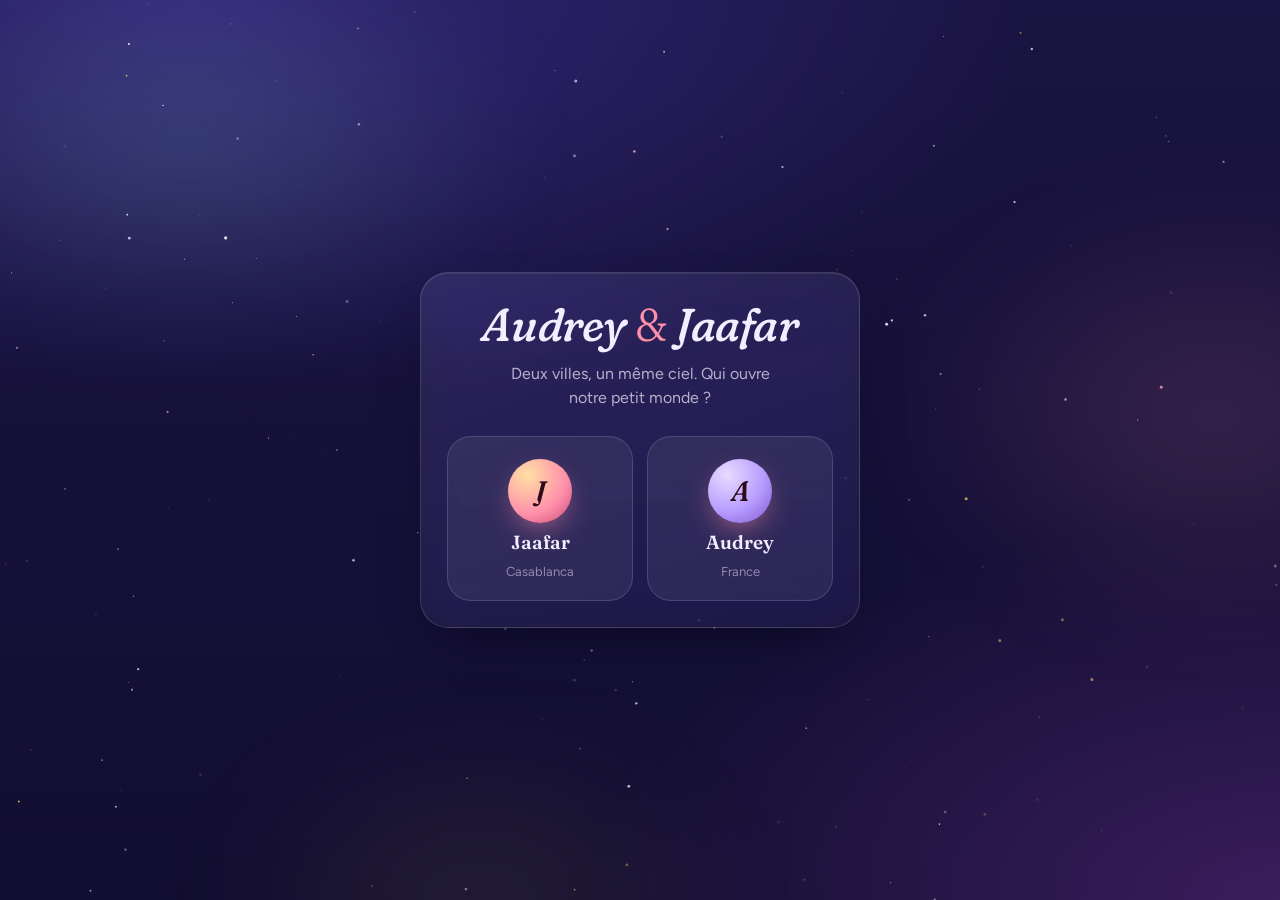
<file: index.html>
<!doctype html>
<html lang="fr">
<head>
<meta charset="utf-8">
<meta name="viewport" content="width=device-width, initial-scale=1, viewport-fit=cover">
<meta name="theme-color" content="#1a1442">
<meta name="color-scheme" content="dark">
<meta name="apple-mobile-web-app-capable" content="yes">
<meta name="mobile-web-app-capable" content="yes">
<meta name="apple-mobile-web-app-status-bar-style" content="black-translucent">
<meta name="apple-mobile-web-app-title" content="Audrey ♥ Jaafar">
<meta name="robots" content="noindex, nofollow">
<title>Audrey ♥ Jaafar</title>
<link rel="icon" href="./icon.svg" type="image/svg+xml">
<link rel="apple-touch-icon" href="./apple-touch-icon.png">
<link rel="manifest" href="./manifest.webmanifest">
<link rel="preload" href="./fonts/fraunces-latin-full-normal.woff2" as="font" type="font/woff2" crossorigin>
<link rel="preload" href="./fonts/figtree-latin-wght-normal.woff2" as="font" type="font/woff2" crossorigin>
<link rel="stylesheet" href="./styles.css?v=2.9.0">
</head>
<body>
<!-- Ciel animé (étoiles, étoiles filantes) -->
<div class="aurora" aria-hidden="true"><i></i><i></i><i></i></div>
<canvas id="sky" aria-hidden="true"></canvas>

<!-- Écran de chargement : visible tant que l'appli n'a pas démarré -->
<div id="boot" class="boot" role="status">
  <svg class="boot-heart" viewBox="0 0 24 24" aria-hidden="true"><path d="M12 21.35l-1.45-1.32C5.4 15.36 2 12.28 2 8.5 2 5.42 4.42 3 7.5 3c1.74 0 3.41.81 4.5 2.09C13.09 3.81 14.76 3 16.5 3 19.58 3 22 5.42 22 8.5c0 3.78-3.4 6.86-8.55 11.54L12 21.35z"/></svg>
  <p class="boot-title">Audrey &amp; Jaafar</p>
  <p class="boot-slow" id="boot-slow" hidden>
    Ça prend plus de temps que prévu.<br>
    <button type="button" class="btn ghost" onclick="location.reload()">Recharger</button>
  </p>
  <noscript><p class="boot-slow">Active JavaScript pour ouvrir notre appli.</p></noscript>
</div>

<div id="root"></div>
<div id="fx" aria-hidden="true"></div>
<div id="toasts" class="toasts" role="status" aria-live="polite"></div>

<script>
  // mémorise le dossier de l'appli (utilisé par 404.html pour les liens profonds)
  try { localStorage.setItem('compleo-base', location.pathname.replace(/[^/]*$/, '')); } catch (e) {}
  // Filet de sécurité : si l'appli ne démarre pas, on propose de recharger (jamais d'écran vide)
  setTimeout(function () {
    if (!window.__compleoReady) { var s = document.getElementById('boot-slow'); if (s) s.hidden = false; }
  }, 9000);
</script>
<script src="./config.js?v=2.9.0"></script>
<script src="./vendor/supabase.js"></script>
<script type="module" src="./js/app.js?v=2.9.0"></script>
</body>
</html>
</file>
<file: styles.css>
/* ============================================================
   Jaafar ♥ Audrey — « deux villes, un même ciel »
   ============================================================ */
@font-face {
  font-family: 'Fraunces';
  src: url('./fonts/fraunces-latin-full-normal.woff2') format('woff2-variations'),
       url('./fonts/fraunces-latin-full-normal.woff2') format('woff2');
  font-weight: 100 900; font-style: normal; font-display: swap;
}
@font-face {
  font-family: 'Fraunces';
  src: url('./fonts/fraunces-latin-full-italic.woff2') format('woff2-variations'),
       url('./fonts/fraunces-latin-full-italic.woff2') format('woff2');
  font-weight: 100 900; font-style: italic; font-display: swap;
}
@font-face {
  font-family: 'Figtree';
  src: url('./fonts/figtree-latin-wght-normal.woff2') format('woff2-variations'),
       url('./fonts/figtree-latin-wght-normal.woff2') format('woff2');
  font-weight: 300 900; font-style: normal; font-display: swap;
}

:root {
  --night: #1a1442;
  --night-2: #120e31;
  --velvet: #2d2263;
  --rose: #ff8fab;
  --rose-deep: #e8577e;
  --saffron: #f5c46a;
  --moon: #f3eeff;
  --mint: #8ee3cf;
  --muted: rgba(243, 238, 255, .7);
  --faint: rgba(243, 238, 255, .5);
  --glass: rgba(255, 255, 255, .065);
  --glass-strong: rgba(255, 255, 255, .11);
  --line: rgba(255, 255, 255, .14);
  --danger: #ff8a7a;

  --serif: 'Fraunces', 'Iowan Old Style', Georgia, serif;
  --sans: 'Figtree', system-ui, -apple-system, 'Segoe UI', Roboto, sans-serif;

  --r-lg: 28px;
  --r-md: 18px;
  --r-sm: 12px;
  --pad: clamp(16px, 4vw, 28px);
  --tabbar-h: 68px;
  --safe-b: env(safe-area-inset-bottom, 0px);
  --safe-t: env(safe-area-inset-top, 0px);
  --ease: cubic-bezier(.2, .8, .2, 1);
  --spring: cubic-bezier(.34, 1.56, .64, 1);
}

*, *::before, *::after { box-sizing: border-box; }
html { -webkit-text-size-adjust: 100%; text-size-adjust: 100%; }
html, body { margin: 0; min-height: 100%; }
body {
  min-height: 100vh; min-height: 100dvh;
  background: var(--night-2);
  color: var(--moon);
  font: 400 16px/1.5 var(--sans);
  -webkit-font-smoothing: antialiased;
  overflow-x: hidden;
  -webkit-tap-highlight-color: transparent;
}
img, svg, canvas, iframe { display: block; max-width: 100%; }
button, input, select, textarea { font: inherit; color: inherit; }
button { cursor: pointer; }
a { color: var(--rose); }
[hidden] { display: none !important; }
:focus-visible { outline: 2px solid var(--saffron); outline-offset: 3px; border-radius: 10px; }
::selection { background: rgba(255, 143, 171, .4); }
.sr-only { position: absolute; width: 1px; height: 1px; overflow: hidden; clip: rect(0 0 0 0); white-space: nowrap; }

/* ---------- Ciel ---------- */
/* le fond est un calque fixe : continu sur toutes les longueurs de page, y compris sur iPhone */
body::before {
  content: ''; position: fixed; inset: 0; z-index: -1; pointer-events: none;
  background:
    radial-gradient(120% 80% at 15% 0%, #33287a 0%, transparent 55%),
    radial-gradient(90% 70% at 100% 100%, #3a1d5c 0%, transparent 60%),
    linear-gradient(180deg, var(--night) 0%, var(--night-2) 100%);
}
#sky { position: fixed; inset: 0; width: 100%; height: 100%; z-index: 0; pointer-events: none; }
.aurora { position: fixed; inset: -20%; z-index: 0; pointer-events: none; filter: blur(60px); opacity: .55; }
.aurora i {
  position: absolute; border-radius: 50%; will-change: transform;
  animation: drift 26s var(--ease) infinite alternate;
}
.aurora i:nth-child(1) { width: 55vmax; height: 30vmax; left: 5%; top: 10%; background: radial-gradient(closest-side, rgba(142, 227, 207, .32), transparent); }
.aurora i:nth-child(2) { width: 50vmax; height: 34vmax; right: 0; top: 30%; background: radial-gradient(closest-side, rgba(255, 143, 171, .30), transparent); animation-duration: 32s; animation-delay: -8s; }
.aurora i:nth-child(3) { width: 45vmax; height: 28vmax; left: 25%; bottom: 0; background: radial-gradient(closest-side, rgba(245, 196, 106, .18), transparent); animation-duration: 38s; animation-delay: -16s; }
@keyframes drift {
  0% { transform: translate3d(0, 0, 0) rotate(0deg) scale(1); }
  50% { transform: translate3d(6vw, -4vh, 0) rotate(12deg) scale(1.12); }
  100% { transform: translate3d(-5vw, 5vh, 0) rotate(-8deg) scale(.95); }
}

/* ---------- Démarrage ---------- */
.boot {
  position: fixed; inset: 0; z-index: 50; display: grid; place-content: center; justify-items: center; gap: 14px;
  text-align: center; padding: 24px; transition: opacity .22s var(--ease), visibility .22s;
  background: var(--night-2);
}
.boot.gone { opacity: 0; visibility: hidden; pointer-events: none; }
.boot-heart { width: 64px; height: 64px; fill: var(--rose); animation: beat 1.2s var(--ease) infinite; filter: drop-shadow(0 0 24px rgba(255, 143, 171, .6)); }
.boot-title { font: italic 500 28px/1.1 var(--serif); margin: 0; }
.boot-slow { color: var(--muted); margin: 8px 0 0; }
.boot-slow .btn { margin-top: 12px; }
@keyframes beat { 0%, 100% { transform: scale(1); } 15% { transform: scale(1.18); } 30% { transform: scale(.96); } 45% { transform: scale(1.08); } }

#root { position: relative; z-index: 1; }

/* ---------- Typo ---------- */
h1, h2, h3 { font-family: var(--serif); font-weight: 560; letter-spacing: -.01em; margin: 0; line-height: 1.15; font-variation-settings: 'SOFT' 100, 'WONK' 0; }
h1 { font-size: clamp(30px, 6.4vw, 46px); }
h2 { font-size: clamp(21px, 4.4vw, 26px); }
h3 { font-size: 18px; }
.serif { font-family: var(--serif); }
.it { font-style: italic; }
.muted { color: var(--muted); }
.faint { color: var(--faint); }
.small { font-size: 14px; }
.tiny { font-size: 12.5px; }
p { margin: 0; }
.stack > * + * { margin-top: 12px; }
.stack-lg > * + * { margin-top: 20px; }

/* ---------- Coque de l'appli ---------- */
.shell { min-height: 100vh; min-height: 100dvh; display: grid; grid-template-columns: minmax(0, 1fr); grid-template-rows: auto 1fr; }
/* une grille ne doit jamais s’élargir à cause d’un contenu large (tableau, onglets) : sinon le téléphone dézoome */
.shell > *, .grid > *, .cards > *, .tiles > *, .cities > *, .mood-pair > *, .answers > *, .stats > *, .hug-row > *, .countdown > *, .who > * { min-width: 0; }
html, body { max-width: 100%; }
.topbar {
  position: sticky; top: 0; z-index: 20;
  display: flex; align-items: center; gap: 10px;
  padding: calc(10px + var(--safe-t)) var(--pad) 10px;
  background: linear-gradient(180deg, rgba(26, 20, 66, .85), rgba(26, 20, 66, .55));
  backdrop-filter: blur(16px) saturate(140%); -webkit-backdrop-filter: blur(16px) saturate(140%);
  border-bottom: 1px solid rgba(255, 255, 255, .06);
}
.brand {
  display: flex; align-items: center; gap: 8px; background: none; border: 0; padding: 6px 4px; flex: none; white-space: nowrap; min-height: 44px;
  font: italic 560 21px/1 var(--serif); color: var(--moon); user-select: none; -webkit-user-select: none;
}
.brand svg { width: 20px; height: 20px; fill: var(--rose); flex: none; }
.topbar .spacer { flex: 1; min-width: 4px; }
.presence {
  display: inline-flex; align-items: center; gap: 7px; padding: 7px 12px; border-radius: 999px; min-width: 0; flex: 0 1 auto;
  background: var(--glass); border: 1px solid var(--line); font-size: 13px; color: var(--moon); max-width: 340px; margin-right: auto;
  white-space: nowrap; overflow: hidden;
}
.presence .dot { flex: none; }
.presence > span { overflow: hidden; text-overflow: ellipsis; white-space: nowrap; min-width: 0; }
.topbar .icon-btn { flex: none; }

.dot { width: 9px; height: 9px; border-radius: 50%; background: rgba(255, 255, 255, .35); flex: none; }
.dot.on { background: var(--mint); box-shadow: 0 0 0 0 rgba(142, 227, 207, .7); animation: ping 2s infinite; }
@keyframes ping { 0% { box-shadow: 0 0 0 0 rgba(142, 227, 207, .6); } 80%, 100% { box-shadow: 0 0 0 9px rgba(142, 227, 207, 0); } }
.icon-btn {
  width: 44px; height: 44px; display: inline-grid; place-items: center; border-radius: 14px;
  background: transparent; border: 1px solid transparent; color: var(--moon);
  transition: background .2s, transform .15s var(--spring);
}
.icon-btn:hover { background: var(--glass); }
.icon-btn:active { transform: scale(.92); }
.icon-btn svg { width: 22px; height: 22px; }

.view {
  position: relative; width: 100%; max-width: 1120px; margin: 0 auto;
  padding: 18px var(--pad) calc(var(--tabbar-h) + 32px + var(--safe-b));
  outline: none;
}
.view.enter { animation: viewIn .45s var(--ease) both; }
@keyframes viewIn { from { opacity: 0; transform: translateY(14px) scale(.99); filter: blur(4px); } to { opacity: 1; transform: none; filter: none; } }

/* barre d'onglets (mobile) */
.tabbar {
  position: fixed; left: 50%; transform: translateX(-50%); bottom: calc(10px + var(--safe-b)); z-index: 30;
  width: min(560px, calc(100% - 20px));
  display: grid; grid-template-columns: repeat(5, minmax(0, 1fr)); gap: 2px; padding: 6px;
  border-radius: 24px; border: 1px solid var(--line);
  background: rgba(30, 23, 74, .72);
  backdrop-filter: blur(20px) saturate(160%); -webkit-backdrop-filter: blur(20px) saturate(160%);
  box-shadow: 0 18px 40px -14px rgba(5, 3, 20, .8);
}
.tab {
  position: relative; display: grid; justify-items: center; gap: 2px; padding: 7px 2px 6px; min-height: 52px;
  border-radius: 18px; color: var(--faint); text-decoration: none; font-size: 11.5px; font-weight: 600;
  transition: color .2s, background .25s;
}
.tab svg { width: 23px; height: 23px; transition: transform .3s var(--spring); }
.tab[aria-current="page"] { color: var(--moon); background: rgba(255, 143, 171, .16); }
.tab[aria-current="page"] svg { transform: translateY(-1px) scale(1.08); color: var(--rose); }
.tab:active svg { transform: scale(.88); }
.badge {
  position: absolute; top: 3px; left: calc(50% + 6px); min-width: 19px; height: 19px; padding: 0 5px; border-radius: 999px;
  background: var(--rose-deep); color: #fff; font: 700 11px/19px var(--sans); text-align: center;
  box-shadow: 0 0 0 2px rgba(30, 23, 74, .9); animation: pop .5s var(--spring);
}
@keyframes pop { from { transform: scale(0); } to { transform: scale(1); } }

/* desktop : rail latéral */
@media (min-width: 960px) {
  .shell { grid-template-columns: 236px minmax(0, 1fr); grid-template-rows: auto minmax(0, 1fr); }
  .topbar { grid-column: 1 / -1; grid-row: 1; }
  .view { grid-column: 2; grid-row: 2; }
  .tabbar { grid-column: 1; grid-row: 2;
    position: sticky; top: 84px; left: auto; bottom: auto; transform: none; align-self: start;
    width: auto; margin: 18px 0 0 22px; grid-template-columns: minmax(0, 1fr); gap: 4px; padding: 10px; border-radius: 26px;
  }
  .tab { grid-template-columns: 26px minmax(0, 1fr); justify-items: start; align-items: center; gap: 12px; padding: 12px 14px; font-size: 15px; }
  .badge { position: static; margin-left: auto; grid-column: 3; }
  .tab { grid-template-columns: 26px minmax(0, 1fr) auto; }
  .view { padding-bottom: 48px; }
}

/* téléphone en paysage : barre compacte */
@media (max-height: 500px) and (orientation: landscape) and (max-width: 959px) {
  :root { --tabbar-h: 50px; }
  .tabbar { bottom: calc(6px + var(--safe-b)); padding: 4px; border-radius: 18px; }
  .tab { min-height: 44px; padding: 4px 2px; font-size: 0; gap: 0; }
  .tab svg { width: 21px; height: 21px; }
  .topbar { padding-top: calc(6px + var(--safe-t)); padding-bottom: 6px; }
  .view { padding-top: 10px; }
}

/* ---------- Cartes & grilles ---------- */
.card {
  position: relative; border-radius: var(--r-lg); padding: clamp(18px, 3.5vw, 26px);
  background: linear-gradient(160deg, rgba(255, 255, 255, .09), rgba(255, 255, 255, .035));
  border: 1px solid var(--line);
  backdrop-filter: blur(18px) saturate(140%); -webkit-backdrop-filter: blur(18px) saturate(140%);
  box-shadow: 0 24px 50px -30px rgba(5, 3, 20, .9), inset 0 1px 0 rgba(255, 255, 255, .08);
}
.card.soft { background: var(--glass); box-shadow: none; }
.card-head { display: flex; align-items: center; justify-content: space-between; gap: 12px; margin-bottom: 14px; }
.card-head h2, .card-head h3 { display: flex; align-items: center; gap: 10px; }
.grid { display: grid; gap: 16px; }
@media (min-width: 720px) {
  .grid.two { grid-template-columns: minmax(0, 1fr) minmax(0, 1fr); }
  .grid.home { grid-template-columns: repeat(6, minmax(0, 1fr)); }
  .grid.home > .span-6 { grid-column: span 6; }
  .grid.home > .span-4 { grid-column: span 4; }
  .grid.home > .span-3 { grid-column: span 3; }
  .grid.home > .span-2 { grid-column: span 2; }
}
.page-title { display: flex; align-items: flex-end; justify-content: space-between; gap: 12px; margin: 6px 0 18px; flex-wrap: wrap; }
.page-title p { color: var(--muted); margin-top: 6px; max-width: 60ch; }
.back { display: inline-flex; align-items: center; gap: 6px; color: var(--muted); text-decoration: none; font-weight: 600; font-size: 14px; margin-bottom: 4px; min-height: 36px; }

/* ---------- Boutons ---------- */
.btn {
  --b1: #ff9db6; --b2: var(--rose-deep);
  position: relative; display: inline-flex; align-items: center; justify-content: center; gap: 9px;
  min-height: 48px; padding: 12px 22px; border-radius: 999px; border: 0; overflow: hidden;
  background: linear-gradient(135deg, var(--b1), var(--b2)); color: #2a0b19; font-weight: 700; font-size: 16px;
  box-shadow: 0 10px 26px -12px rgba(232, 87, 126, .9), inset 0 1px 0 rgba(255, 255, 255, .45);
  transition: transform .18s var(--spring), box-shadow .25s, filter .2s; user-select: none; -webkit-user-select: none;
  text-decoration: none;
}
.btn::after {
  content: ''; position: absolute; inset: 0; background: linear-gradient(110deg, transparent 30%, rgba(255, 255, 255, .45) 50%, transparent 70%);
  transform: translateX(-120%); transition: transform .7s var(--ease);
}
.btn:hover::after { transform: translateX(120%); }
.btn:hover { filter: brightness(1.05); }
.btn:active { transform: scale(.95); }
.btn:disabled { opacity: .5; cursor: not-allowed; transform: none; filter: grayscale(.3); }
.btn.gold { --b1: #ffe0a3; --b2: #e9a93a; color: #2b1a00; box-shadow: 0 10px 26px -12px rgba(233, 169, 58, .9), inset 0 1px 0 rgba(255, 255, 255, .5); }
.btn.ghost { background: var(--glass); color: var(--moon); border: 1px solid var(--line); box-shadow: none; }
.btn.ghost::after { display: none; }
.btn.danger { background: rgba(255, 138, 122, .14); color: #ffc2b8; border: 1px solid rgba(255, 138, 122, .35); box-shadow: none; }
.btn.danger::after { display: none; }
.btn.small { min-height: 44px; padding: 8px 15px; font-size: 14.5px; }
.btn.block { width: 100%; }
.btn .spin { width: 18px; height: 18px; border-radius: 50%; border: 2.5px solid currentColor; border-right-color: transparent; animation: spin .8s linear infinite; }
@keyframes spin { to { transform: rotate(360deg); } }
.row { display: flex; gap: 10px; flex-wrap: wrap; align-items: center; }
.row.end { justify-content: flex-end; }
.row.between { justify-content: space-between; }
.link-btn { background: none; border: 0; color: var(--rose); font-weight: 600; padding: 8px 4px; min-height: 44px; min-width: 44px; text-decoration: underline; text-underline-offset: 3px; }

/* ---------- Formulaires ---------- */
.field {
  width: 100%; min-height: 48px; padding: 12px 15px; border-radius: var(--r-md);
  background: rgba(10, 6, 34, .35); border: 1px solid var(--line); color: var(--moon); font-size: 16px;
  transition: border-color .2s, background .2s, box-shadow .2s;
}
.field::placeholder { color: rgba(243, 238, 255, .42); }
.field:focus { outline: none; border-color: var(--rose); background: rgba(10, 6, 34, .5); box-shadow: 0 0 0 4px rgba(255, 143, 171, .15); }
textarea.field { min-height: 96px; resize: vertical; line-height: 1.5; }
select.field { appearance: none; -webkit-appearance: none; background-image: linear-gradient(45deg, transparent 50%, var(--muted) 50%), linear-gradient(135deg, var(--muted) 50%, transparent 50%); background-position: calc(100% - 20px) 21px, calc(100% - 15px) 21px; background-size: 5px 5px; background-repeat: no-repeat; padding-right: 40px; }
select.field option { background: var(--velvet); color: var(--moon); }
input[type="date"].field, input[type="datetime-local"].field { color-scheme: dark; }
label.lbl { display: block; font-weight: 600; font-size: 14.5px; margin: 0 0 7px; color: var(--muted); }
.form > * + * { margin-top: 14px; }
.counter { text-align: right; font-size: 12.5px; color: var(--faint); margin-top: 4px; }
.err { color: var(--danger); font-weight: 600; font-size: 14.5px; min-height: 1.4em; }
.check { display: flex; align-items: center; gap: 10px; min-height: 44px; font-weight: 500; }
.check input { width: 20px; height: 20px; accent-color: var(--rose); }

/* segments / onglets internes */
.seg { display: flex; gap: 4px; padding: 4px; border-radius: 999px; background: rgba(10, 6, 34, .35); border: 1px solid var(--line); overflow-x: auto; scrollbar-width: none; }
.seg::-webkit-scrollbar { display: none; }
.seg button { flex: 1; white-space: nowrap; min-height: 44px; padding: 8px 14px; border: 0; border-radius: 999px; background: transparent; color: var(--muted); font-weight: 600; transition: background .25s, color .2s; }
.seg button[aria-selected="true"] { background: var(--glass-strong); color: var(--moon); box-shadow: inset 0 0 0 1px var(--line); }

.chips { display: flex; flex-wrap: wrap; gap: 8px; }
.chip {
  display: inline-flex; align-items: center; gap: 6px; min-height: 44px; padding: 8px 13px; border-radius: 999px;
  background: var(--glass); border: 1px solid var(--line); color: var(--muted); font-weight: 600; font-size: 14px;
  transition: all .2s var(--ease);
}
button.chip[aria-pressed="true"] { background: rgba(255, 143, 171, .2); border-color: var(--rose); color: var(--moon); }
.pill { display: inline-flex; align-items: center; gap: 6px; padding: 4px 10px; border-radius: 999px; font-size: 12.5px; font-weight: 700; background: var(--glass-strong); color: var(--muted); }
.pill.ok { background: rgba(142, 227, 207, .16); color: var(--mint); }
.pill.lock { background: rgba(245, 196, 106, .15); color: var(--saffron); }

/* ---------- Connexion ---------- */
.login { min-height: 100vh; min-height: 100dvh; display: grid; place-items: center; padding: calc(24px + var(--safe-t)) 18px calc(24px + var(--safe-b)); }
.login-card { width: min(440px, 100%); text-align: center; }
.login h1 { font-style: italic; font-weight: 480; }
.login h1 .amp { color: var(--rose); font-style: normal; font-weight: 300; }
.login .lede { color: var(--muted); margin: 10px auto 26px; max-width: 30ch; }
.who { display: grid; grid-template-columns: minmax(0, 1fr) minmax(0, 1fr); gap: 14px; }
.who button {
  display: grid; justify-items: center; gap: 10px; padding: 22px 10px 18px; border-radius: 24px;
  background: var(--glass); border: 1px solid var(--line); color: var(--moon);
  transition: transform .25s var(--spring), border-color .2s, background .2s;
}
.who button:hover { border-color: rgba(255, 143, 171, .5); }
.who button:active { transform: scale(.96); }
.who button[aria-pressed="true"] { border-color: var(--rose); background: rgba(255, 143, 171, .14); transform: translateY(-3px); }
.avatar {
  width: 64px; height: 64px; border-radius: 50%; display: grid; place-items: center;
  font: italic 600 28px/1 var(--serif); color: #2a0b19;
  background: radial-gradient(circle at 30% 25%, #ffe0a3, #ff8fab 60%, #c84a76);
  box-shadow: 0 10px 30px -10px rgba(255, 143, 171, .8);
}
.avatar.a2 { background: radial-gradient(circle at 30% 25%, #e6dcff, #b89cff 55%, #7c5ad1); }
.avatar.sm { width: 36px; height: 36px; font-size: 16px; }
.who .nm { font: 600 19px/1 var(--serif); }
.who .ct { font-size: 13px; color: var(--faint); }

.pin { margin-top: 26px; }
.pin-dots { display: flex; justify-content: center; gap: 13px; margin: 6px 0 12px; }
.pin-dots i { width: 15px; height: 15px; border-radius: 50%; border: 2px solid rgba(243, 238, 255, .5); transition: background .2s, transform .25s var(--spring), border-color .2s; }
.pin-dots i.f { background: var(--rose); border-color: var(--rose); transform: scale(1.12); }
.pin-dots.shake { animation: shake .45s; }
.pin-dots.ok i { background: var(--mint); border-color: var(--mint); }
@keyframes shake { 0%, 100% { transform: none; } 20% { transform: translateX(-10px); } 40% { transform: translateX(9px); } 60% { transform: translateX(-6px); } 80% { transform: translateX(4px); } }
.pad { display: grid; grid-template-columns: repeat(3, minmax(0, 1fr)); gap: 10px; max-width: 300px; margin: 12px auto 0; }
.pad button {
  height: 60px; border-radius: 20px; border: 1px solid var(--line); background: var(--glass);
  font: 500 24px/1 var(--serif); color: var(--moon); transition: transform .15s var(--spring), background .2s;
}
.pad button:active { transform: scale(.9); background: rgba(255, 143, 171, .2); }
.pad button.fn { font: 600 15px/1 var(--sans); color: var(--muted); }
.pad button:disabled { opacity: .35; }
.pin-input { position: absolute; opacity: 0; pointer-events: none; width: 1px; height: 1px; }
.pin-msg { min-height: 3em; margin-top: 4px; }
@media (max-height: 640px) { .pad button { height: 50px; } .avatar { width: 50px; height: 50px; font-size: 22px; } .who button { padding: 14px 8px; } .login .lede { margin-bottom: 14px; } }
@media (max-height: 500px) and (orientation: landscape) {
  .login-card { width: min(760px, 100%); display: grid; grid-template-columns: minmax(0, 1fr) minmax(0, 1fr); gap: 18px; align-items: center; text-align: center; }
  .login-card .pin { margin-top: 0; }
}

/* ---------- Accueil : le ciel entre deux villes ---------- */
.hero { padding: 22px clamp(16px, 4vw, 30px) 20px; overflow: hidden; }
.hero-greet { font: italic 480 clamp(26px, 6vw, 40px)/1.1 var(--serif); }
.hero-sub { color: var(--muted); margin-top: 6px; }
.cities { position: relative; display: grid; grid-template-columns: minmax(0, 1fr) minmax(0, 1fr); align-items: start; margin-top: 10px; column-gap: 12px; }
.cities svg.arc { grid-column: 1 / -1; display: block; width: 100%; height: clamp(54px, 11vw, 92px); overflow: visible; cursor: default; }
.arc path.track { fill: none; stroke: rgba(245, 196, 106, .6); stroke-width: 1.6; stroke-dasharray: 2 9; stroke-linecap: round; }
.arc .end { display: none; }   /* les photos servent d'ancrage à l'arc */
.arc .traveler { fill: #ffc2d1; filter: drop-shadow(0 0 8px rgba(255, 143, 171, .95)); }
.city { position: relative; display: grid; gap: 2px; justify-items: start; padding-top: 6px; min-width: 0; }
.city.r { justify-items: end; text-align: right; }
.city .clock { font: 500 clamp(28px, 7vw, 40px)/1 var(--serif); font-variant-numeric: tabular-nums; }
.city .nm { font-weight: 700; }
.city .where { color: var(--faint); font-size: 13.5px; }
.city .md { font-size: 14px; color: var(--muted); }
.city .seen { display: inline-flex; align-items: center; gap: 5px; margin-top: 3px; padding: 2px 9px 2px 7px; border-radius: 999px; font-size: 12.5px; font-weight: 600; letter-spacing: .1px; color: var(--muted); background: rgba(255, 255, 255, .05); border: 1px solid rgba(255, 255, 255, .09); white-space: nowrap; }
.city .seen .pdot { width: 6px; height: 6px; border-radius: 50%; background: var(--faint); flex: none; }
.city .seen.on { color: #8ff0bf; background: rgba(60, 220, 150, .12); border-color: rgba(60, 220, 150, .3); }
.city .seen.on .pdot { background: #3ddc96; box-shadow: 0 0 0 0 rgba(61, 220, 150, .6); animation: seenpulse 2s var(--spring) infinite; }
@keyframes seenpulse { 0% { box-shadow: 0 0 0 0 rgba(61, 220, 150, .55); } 70% { box-shadow: 0 0 0 6px rgba(61, 220, 150, 0); } 100% { box-shadow: 0 0 0 0 rgba(61, 220, 150, 0); } }
@media (prefers-reduced-motion: reduce) { .city .seen.on .pdot { animation: none; } }

.countdown { display: grid; grid-template-columns: repeat(4, minmax(0, 1fr)); gap: 8px; margin: 6px 0 4px; }
.countdown div { text-align: center; padding: 12px 4px 10px; border-radius: var(--r-md); background: rgba(10, 6, 34, .3); border: 1px solid rgba(255, 255, 255, .08); }
.countdown b { display: block; font: 500 clamp(28px, 8vw, 44px)/1 var(--serif); font-variant-numeric: tabular-nums; color: var(--moon); }
.countdown span { font-size: 12.5px; color: var(--faint); }
.countdown b.tick { animation: tick .4s var(--ease); }
@keyframes tick { from { transform: translateY(-6px); opacity: .3; } to { transform: none; opacity: 1; } }
.place { display: flex; align-items: center; gap: 8px; color: var(--muted); margin-top: 10px; }

.mood-pair { display: grid; grid-template-columns: minmax(0, 1fr) minmax(0, 1fr); gap: 12px; }
.mood-box { border-radius: var(--r-md); padding: 14px; background: rgba(10, 6, 34, .3); border: 1px solid rgba(255, 255, 255, .08); min-height: 128px; display: grid; align-content: start; gap: 6px; }
.mood-box .who-l { font-size: 13px; color: var(--faint); font-weight: 600; }
.mood-box .emo { font-size: 40px; line-height: 1.1; }
.mood-box .lab { font: 600 17px/1.2 var(--serif); }
.mood-box .nt { font-size: 14px; color: var(--muted); overflow-wrap: anywhere; }
.mood-box.empty .emo { opacity: .4; filter: grayscale(1); }

.hug-row { display: grid; grid-template-columns: repeat(3, minmax(0, 1fr)); gap: 10px; }
.hug-btn {
  display: grid; justify-items: center; gap: 4px; padding: 14px 6px; min-height: 92px; border-radius: 22px;
  background: rgba(10, 6, 34, .3); border: 1px solid rgba(255, 255, 255, .1); color: var(--moon); font-weight: 600; font-size: 13.5px;
  transition: transform .2s var(--spring), border-color .2s;
}
.hug-btn span { font-size: 34px; line-height: 1; transition: transform .3s var(--spring); }
.hug-btn:hover { border-color: rgba(255, 143, 171, .5); }
.hug-btn:active { transform: scale(.92); }
.hug-btn:active span { transform: scale(1.3) rotate(-8deg); }

.stats { display: grid; grid-template-columns: repeat(3, minmax(0, 1fr)); gap: 10px; }
@media (min-width: 720px) { .stats { grid-template-columns: repeat(6, minmax(0, 1fr)); } }
.stat { padding: 14px 10px; border-radius: var(--r-md); background: rgba(10, 6, 34, .3); text-align: center; border: 1px solid rgba(255, 255, 255, .07); }
.stat b { display: block; font: 500 clamp(24px, 5vw, 32px)/1.05 var(--serif); font-variant-numeric: tabular-nums; }
.stat span { font-size: 12.5px; color: var(--faint); }

.callout { display: flex; align-items: center; gap: 14px; text-decoration: none; color: var(--moon); }
.callout .em { font-size: 34px; flex: none; }
.callout .tx { flex: 1; min-width: 0; }
.callout .tx b { display: block; font: 600 18px/1.25 var(--serif); }
.callout .tx span { color: var(--muted); font-size: 14.5px; }
.callout.glow { border-color: rgba(255, 143, 171, .45); box-shadow: 0 0 0 1px rgba(255, 143, 171, .2), 0 20px 50px -25px rgba(255, 143, 171, .8); }
.chev { width: 20px; height: 20px; color: var(--faint); flex: none; }

/* ---------- Mood ---------- */
.mood-grid { display: grid; grid-template-columns: repeat(3, minmax(0, 1fr)); gap: 10px; }
@media (min-width: 600px) { .mood-grid { grid-template-columns: repeat(5, minmax(0, 1fr)); } }
.mood-opt {
  --c: #ff8fab;
  display: grid; justify-items: center; gap: 6px; padding: 14px 6px 12px; min-height: 96px; border-radius: 22px;
  border: 1px solid var(--line); background: rgba(10, 6, 34, .3); color: var(--moon); font-weight: 600; font-size: 14px;
  transition: transform .25s var(--spring), border-color .2s, background .2s, box-shadow .2s;
}
.mood-opt span { font-size: 34px; line-height: 1; transition: transform .35s var(--spring); }
.mood-opt:hover span { transform: scale(1.12) rotate(-4deg); }
.mood-opt[aria-pressed="true"] { border-color: var(--c); background: color-mix(in srgb, var(--c) 22%, transparent); box-shadow: 0 0 0 3px color-mix(in srgb, var(--c) 30%, transparent); transform: translateY(-2px); }
.mood-opt[aria-pressed="true"] span { transform: scale(1.18); }

.strip { overflow-x: auto; padding-bottom: 6px; scrollbar-width: thin; }
.strip table { border-collapse: separate; border-spacing: 5px; min-width: 100%; }
.strip th { font-size: 12px; font-weight: 600; color: var(--faint); text-align: center; white-space: nowrap; }
.strip th.nm { text-align: left; padding-right: 6px; font-size: 13.5px; color: var(--muted); }
.strip td { padding: 0; }
.cell {
  width: 38px; height: 38px; border-radius: 12px; border: 1px solid rgba(255, 255, 255, .07);
  background: rgba(255, 255, 255, .04); display: grid; place-items: center; font-size: 19px; line-height: 1;
  transition: transform .2s var(--spring);
}
button.cell { color: inherit; padding: 0; }
button.cell:hover { transform: scale(1.1); }
.cell.today { outline: 2px solid rgba(245, 196, 106, .6); outline-offset: 1px; }

/* ---------- Compliments ---------- */
.big-count { display: flex; align-items: baseline; gap: 12px; flex-wrap: wrap; }
.big-count b { font: 500 clamp(56px, 16vw, 92px)/.9 var(--serif); background: linear-gradient(120deg, #ffd1dc, var(--rose) 45%, var(--saffron)); -webkit-background-clip: text; background-clip: text; color: transparent; }
.big-count span { font: italic 500 20px/1.2 var(--serif); color: var(--muted); }
.cards { display: grid; gap: 14px; grid-template-columns: minmax(0, 1fr); }
@media (min-width: 640px) { .cards { grid-template-columns: minmax(0, 1fr) minmax(0, 1fr); } }
@media (min-width: 1100px) { .cards { grid-template-columns: minmax(0, 1fr) minmax(0, 1fr) minmax(0, 1fr); } }
.flip { perspective: 1200px; min-height: 170px; }
.flip-inner { position: relative; width: 100%; height: 100%; min-height: 170px; transform-style: preserve-3d; transition: transform .9s var(--spring); }
.flip.flipped .flip-inner { transform: rotateY(180deg); }
.flip-face {
  position: absolute; inset: 0; border-radius: 24px; padding: 20px; backface-visibility: hidden; -webkit-backface-visibility: hidden;
  display: grid; align-content: space-between; gap: 12px; overflow: hidden;
}
.flip-front { background: radial-gradient(circle at 30% 20%, #4a3796, #241a5c); border: 1px solid rgba(245, 196, 106, .35); place-content: center; justify-items: center; text-align: center; }
.flip-front .seal { width: 56px; height: 56px; border-radius: 50%; display: grid; place-items: center; font-size: 26px; background: radial-gradient(circle at 35% 30%, #ff9db6, #c43b67); box-shadow: 0 6px 20px -6px rgba(232, 87, 126, .9), inset 0 -3px 6px rgba(0, 0, 0, .25); }
.flip-back { transform: rotateY(180deg); background: linear-gradient(155deg, rgba(255, 224, 233, .96), rgba(255, 206, 222, .92)); color: #3a0f22; border: 1px solid rgba(255, 255, 255, .6); }
.flip-back q { font: italic 500 clamp(18px, 4.4vw, 21px)/1.4 var(--serif); quotes: '“' '”'; overflow-wrap: anywhere; }
.flip-back .meta { font-size: 13px; color: rgba(58, 15, 34, .7); display: flex; justify-content: space-between; gap: 8px; flex-wrap: wrap; }
.flip.static .flip-inner { transition: none; }
.flip-sizer { visibility: hidden; padding: 20px; font: italic 500 clamp(18px, 4.4vw, 21px)/1.4 var(--serif); overflow-wrap: anywhere; }
.flip-sizer + .meta { visibility: hidden; padding: 0 20px 20px; font-size: 13px; }

.manage-list { display: grid; gap: 12px; }
.mitem { padding: 16px; border-radius: var(--r-md); background: rgba(10, 6, 34, .3); border: 1px solid rgba(255, 255, 255, .08); display: grid; gap: 10px; }
.mitem .txt { font: italic 500 17px/1.45 var(--serif); overflow-wrap: anywhere; }
.mitem .rule { display: flex; flex-wrap: wrap; gap: 8px; align-items: center; font-size: 13.5px; color: var(--muted); }
.mitem .acts { display: flex; flex-wrap: wrap; gap: 8px; }

/* ---------- Listes génériques ---------- */
.feed { display: grid; gap: 12px; list-style: none; margin: 0; padding: 0; }
.feed li { display: grid; grid-template-columns: auto minmax(0, 1fr) auto; gap: 12px; align-items: start; padding: 14px; border-radius: var(--r-md); background: rgba(10, 6, 34, .3); border: 1px solid rgba(255, 255, 255, .07); }
.feed .body { min-width: 0; overflow-wrap: anywhere; }
.feed .body p { margin-top: 2px; white-space: pre-wrap; }
.feed time { font-size: 12.5px; color: var(--faint); }
.feed .del { width: 44px; height: 44px; flex: none; border-radius: 12px; border: 0; background: transparent; color: var(--faint); font-size: 20px; }
.feed .del:hover { background: var(--glass); color: var(--danger); }
.empty-state { text-align: center; padding: 26px 12px; color: var(--muted); }
.empty-state .em { font-size: 40px; display: block; margin-bottom: 8px; }

.tiles { display: grid; grid-template-columns: minmax(0, 1fr) minmax(0, 1fr); gap: 12px; }
@media (min-width: 760px) { .tiles { grid-template-columns: repeat(3, minmax(0, 1fr)); } }
.tile {
  display: grid; gap: 6px; align-content: start; min-height: 136px; padding: 18px; border-radius: 24px; text-decoration: none; color: var(--moon);
  background: linear-gradient(160deg, rgba(255, 255, 255, .09), rgba(255, 255, 255, .03)); border: 1px solid var(--line);
  transition: transform .3s var(--spring), border-color .2s;
}
.tile:hover { transform: translateY(-3px); border-color: rgba(255, 143, 171, .45); }
.tile:active { transform: scale(.97); }
.tile .em { font-size: 32px; }
.tile b { font: 600 19px/1.2 var(--serif); }
.tile span { font-size: 13.5px; color: var(--muted); }

.qbox { font: italic 500 clamp(22px, 5.4vw, 30px)/1.3 var(--serif); }
.answers { display: grid; gap: 12px; }
@media (min-width: 640px) { .answers { grid-template-columns: minmax(0, 1fr) minmax(0, 1fr); } }
.ans { padding: 16px; border-radius: var(--r-md); background: rgba(10, 6, 34, .3); border: 1px solid rgba(255, 255, 255, .08); animation: reveal .6s var(--ease) both; }
.ans p { white-space: pre-wrap; overflow-wrap: anywhere; margin-top: 6px; }
.ans:nth-child(2) { animation-delay: .15s; }
@keyframes reveal { from { opacity: 0; transform: translateY(10px) rotateX(-20deg); } to { opacity: 1; transform: none; } }
.locked-hint { display: flex; gap: 12px; align-items: center; padding: 14px; border-radius: var(--r-md); background: rgba(245, 196, 106, .1); border: 1px dashed rgba(245, 196, 106, .45); color: var(--saffron); }

/* musique */
.song { display: grid; gap: 10px; }
.embed { position: relative; border-radius: 16px; overflow: hidden; background: #0c0826; aspect-ratio: 16 / 9; }
.embed.spotify { aspect-ratio: auto; height: 152px; }
.embed iframe { width: 100%; height: 100%; border: 0; }
.embed button.play { position: absolute; inset: 0; display: grid; place-items: center; border: 0; background: rgba(10, 6, 34, .35); color: #fff; }
.embed button.play img { position: absolute; inset: 0; width: 100%; height: 100%; object-fit: cover; opacity: .75; }
.embed button.play span { position: relative; width: 66px; height: 66px; border-radius: 50%; display: grid; place-items: center; background: rgba(255, 143, 171, .92); font-size: 26px; box-shadow: 0 10px 30px -8px rgba(0, 0, 0, .7); transition: transform .2s var(--spring); }
.embed button.play:hover span { transform: scale(1.08); }
.embed.spotify button.play { background: linear-gradient(135deg, #1db95433, #0c0826); }

/* capsules */
.letter { padding: 16px; border-radius: var(--r-md); background: rgba(10, 6, 34, .3); border: 1px solid rgba(255, 255, 255, .08); display: grid; gap: 8px; }
.letter.sealed { background: linear-gradient(150deg, rgba(245, 196, 106, .12), rgba(10, 6, 34, .3)); border-color: rgba(245, 196, 106, .3); }
.letter .content { white-space: pre-wrap; overflow-wrap: anywhere; font: 400 17px/1.6 var(--serif); }
.envelope { font-size: 42px; display: inline-block; animation: wobble 2.6s var(--ease) infinite; }
@keyframes wobble { 0%, 80%, 100% { transform: none; } 85% { transform: rotate(-8deg); } 90% { transform: rotate(7deg); } 95% { transform: rotate(-4deg); } }

/* souvenirs */
.gallery { columns: 2 160px; column-gap: 12px; }
@media (min-width: 900px) { .gallery { columns: 3 220px; } }
.memory { break-inside: avoid; margin: 0 0 12px; border-radius: 18px; overflow: hidden; background: rgba(10, 6, 34, .4); border: 1px solid rgba(255, 255, 255, .08); }
.memory button.ph { display: block; width: 100%; padding: 0; border: 0; background: rgba(255, 255, 255, .04); min-height: 120px; }
.memory img { width: 100%; height: auto; display: block; }
.memory .cap { padding: 10px 12px 12px; font-size: 14px; }
.memory .cap b { display: block; font: 600 16px/1.3 var(--serif); }
.memory .cap span { color: var(--faint); font-size: 13px; }
.ph-missing { display: grid; place-items: center; aspect-ratio: 4/3; color: var(--faint); font-size: 13.5px; text-align: center; padding: 10px; }
.preview-img { border-radius: 16px; max-height: 260px; object-fit: contain; margin: 0 auto; }

/* ---------- Fenêtres, superpositions ---------- */
.overlay {
  position: fixed; inset: 0; z-index: 60; display: grid; place-items: center; padding: 20px;
  background: rgba(8, 5, 26, .72); backdrop-filter: blur(10px); -webkit-backdrop-filter: blur(10px);
  animation: fadeIn .3s var(--ease);
  overflow-y: auto; overscroll-behavior: contain;
}
.overlay > * { margin: auto; max-width: 100%; }
@media (max-height: 520px) {
  .overlay { padding: 12px; }
  .welcome { gap: 8px; }
  .welcome .heart-big { width: 56px; height: 56px; }
  .welcome .big { font-size: clamp(30px, 8vh, 46px); }
  .hug-anim { font-size: 72px; }
  .sheet { max-height: none; }
}
.overlay.closing { animation: fadeOut .3s var(--ease) forwards; }
@keyframes fadeIn { from { opacity: 0; } }
@keyframes fadeOut { to { opacity: 0; } }
.sheet { width: min(480px, 100%); max-height: calc(100dvh - 40px); overflow: auto; animation: rise .45s var(--spring); }
@keyframes rise { from { transform: translateY(30px) scale(.96); opacity: 0; } }
.sheet h2 { margin-bottom: 10px; }
.lightbox img { max-height: 78dvh; width: auto; margin: 0 auto; border-radius: 18px; }

.welcome { text-align: center; display: grid; justify-items: center; gap: 14px; cursor: pointer; }
.welcome .big { font: italic 400 clamp(40px, 11vw, 76px)/1.05 var(--serif); }
.welcome .big .l { display: inline-block; opacity: 0; transform: translateY(24px) rotate(6deg); animation: letter .7s var(--spring) forwards; }
@keyframes letter { to { opacity: 1; transform: none; } }
.welcome .msg { font: 500 clamp(17px, 4.2vw, 21px)/1.5 var(--serif); color: var(--muted); max-width: 30ch; opacity: 0; animation: fadeUp .8s var(--ease) 1.1s forwards; }
.welcome .tap { font-size: 13px; color: var(--faint); opacity: 0; animation: fadeUp .6s var(--ease) 2s forwards; }
@keyframes fadeUp { from { opacity: 0; transform: translateY(8px); } to { opacity: 1; transform: none; } }
.welcome .heart-big { width: 96px; height: 96px; fill: var(--rose); filter: drop-shadow(0 0 30px rgba(255, 143, 171, .9)); animation: beat 1.4s var(--ease) infinite; }
.hug-anim { font-size: clamp(90px, 26vw, 150px); line-height: 1; animation: hugIn 1s var(--spring); }
@keyframes hugIn { 0% { transform: scale(0) rotate(-30deg); } 60% { transform: scale(1.2) rotate(8deg); } 100% { transform: scale(1); } }

/* ---------- Effets ---------- */
#fx { position: fixed; inset: 0; z-index: 70; pointer-events: none; overflow: hidden; }
.particle { position: absolute; left: 0; top: 0; will-change: transform, opacity; animation: burst var(--d, 1.1s) var(--ease) forwards; font-size: var(--s, 20px); line-height: 1; }
.particle svg { width: var(--s, 20px); height: var(--s, 20px); fill: currentColor; }
@keyframes burst {
  0% { transform: translate(var(--x0), var(--y0)) scale(.3) rotate(0deg); opacity: 1; }
  70% { opacity: 1; }
  100% { transform: translate(calc(var(--x0) + var(--dx)), calc(var(--y0) + var(--dy))) scale(1) rotate(var(--r)); opacity: 0; }
}
.raindrop { position: absolute; top: -40px; will-change: transform; animation: fall var(--d) linear forwards; color: var(--c); }
.raindrop svg { width: var(--s); height: var(--s); fill: currentColor; filter: drop-shadow(0 0 6px rgba(255, 143, 171, .6)); }
@keyframes fall { to { transform: translate(var(--sw), 110vh) rotate(var(--r)); } }
.confetti-canvas { position: fixed; inset: 0; width: 100%; height: 100%; z-index: 71; pointer-events: none; }

/* toasts */
.toasts { position: fixed; z-index: 80; left: 50%; transform: translateX(-50%); bottom: calc(var(--tabbar-h) + 22px + var(--safe-b)); width: min(440px, calc(100% - 24px)); display: grid; gap: 8px; pointer-events: none; }
@media (min-width: 960px) { .toasts { bottom: 24px; } }
.toast {
  pointer-events: auto; display: flex; align-items: center; gap: 12px; padding: 12px 14px 12px 16px; border-radius: 18px;
  background: rgba(40, 31, 92, .94); border: 1px solid var(--line); color: var(--moon); font-weight: 600; font-size: 15px;
  box-shadow: 0 18px 40px -12px rgba(0, 0, 0, .7); backdrop-filter: blur(12px); -webkit-backdrop-filter: blur(12px);
  animation: toastIn .4s var(--spring);
}
.toast.out { animation: toastOut .3s var(--ease) forwards; }
.toast .tx { flex: 1; }
.toast.err { border-color: rgba(255, 138, 122, .5); }
.toast button { flex: none; min-height: 36px; padding: 6px 12px; border-radius: 999px; border: 0; background: var(--rose); color: #2a0b19; font-weight: 700; }
@keyframes toastIn { from { transform: translateY(16px) scale(.95); opacity: 0; } }
@keyframes toastOut { to { transform: translateY(10px); opacity: 0; } }

.net-banner {
  display: flex; align-items: center; gap: 10px; margin: 0 0 14px; padding: 11px 14px; border-radius: 16px;
  background: rgba(245, 196, 106, .12); border: 1px solid rgba(245, 196, 106, .35); color: #ffe2a6; font-size: 14.5px; font-weight: 500;
}
.net-banner.ok { background: rgba(142, 227, 207, .12); border-color: rgba(142, 227, 207, .35); color: var(--mint); }

.skeleton { border-radius: 14px; background: linear-gradient(90deg, rgba(255, 255, 255, .05), rgba(255, 255, 255, .11), rgba(255, 255, 255, .05)); background-size: 200% 100%; animation: shimmer 1.4s infinite; min-height: 18px; }
@keyframes shimmer { to { background-position: -200% 0; } }
.error-box { text-align: center; padding: 30px 16px; }
.error-box .em { font-size: 42px; display: block; margin-bottom: 8px; }

/* compliments de Jaafar : règle d'Audrey */
.quota-dots { display: flex; flex-wrap: wrap; gap: 8px; margin-top: 14px; }
.quota-dots i { width: 22px; height: 22px; border-radius: 50%; border: 2px solid rgba(255, 143, 171, .55); transition: background .3s, transform .3s var(--spring); }
.quota-dots i.f { background: radial-gradient(circle at 35% 30%, #ffc2d1, var(--rose-deep)); border-color: transparent; transform: scale(1.05); }
.row.nowrap { flex-wrap: nowrap; }
.jr-fields .row { gap: 8px; }
.jr-fields .step { flex: none; width: 48px; min-height: 48px; padding: 0; font-size: 22px; font-weight: 600; }
.jr-fields .field.num { flex: none; width: 72px; text-align: center; padding: 12px 6px; -moz-appearance: textfield; }
.jr-fields .field.num::-webkit-inner-spin-button, .jr-fields .field.num::-webkit-outer-spin-button { -webkit-appearance: none; margin: 0; }
.jr-fields select.field { flex: 1 1 auto; min-width: 0; }
.field:disabled { opacity: .5; cursor: not-allowed; }
@media (max-width: 360px) {
  .jr-fields .row.nowrap { flex-wrap: wrap; }
  .jr-fields select.field { flex-basis: 100%; }
}

/* anniversaire */
.anniv { border-color: rgba(245, 196, 106, .6) !important; background: linear-gradient(135deg, rgba(245, 196, 106, .22), rgba(255, 143, 171, .14)) !important; }

/* ---------- Mouvement réduit ---------- */
@media (prefers-reduced-motion: reduce) {
  *, *::before, *::after { animation-duration: .001ms !important; animation-iteration-count: 1 !important; transition-duration: .001ms !important; scroll-behavior: auto !important; }
  .aurora { display: none; }
  .welcome .big .l, .welcome .msg, .welcome .tap { opacity: 1; transform: none; }
}

/* ---------- Très petits téléphones (≤ 380 px) : placé en dernier pour primer ---------- */
@media (max-width: 380px) {
  .topbar { gap: 6px; }
  .brand { font-size: 19px; gap: 6px; }
  .presence { font-size: 12.5px; padding: 6px 10px; max-width: none; }
  .tabbar { width: calc(100% - 8px); padding: 4px; gap: 0; bottom: calc(4px + var(--safe-b)); }
  .tab { font-size: 10px; letter-spacing: -.35px; padding-left: 0; padding-right: 0; }
  .tab > span:not(.badge) { max-width: 100%; overflow: hidden; text-overflow: ellipsis; white-space: nowrap; }
}
/* ---------- Gestes (accueil, à côté des moods) ---------- */
@media (min-width: 720px) { .grid.home { grid-auto-flow: row dense; } }
.gest-card .card-head { margin-bottom: 10px; }
.gest-row { display: grid; grid-template-columns: repeat(4, minmax(0, 1fr)); gap: 8px; }
.gest-row > * { min-width: 0; }
.gest-btn {
  display: grid; justify-items: center; align-content: start; gap: 3px; padding: 9px 3px 8px; min-height: 64px; border-radius: 16px;
  background: rgba(10, 6, 34, .3); border: 1px solid rgba(255, 255, 255, .1); color: var(--moon);
  font-weight: 600; font-size: 11.5px; line-height: 1.15; text-align: center; overflow-wrap: anywhere;
  transition: transform .2s var(--spring), border-color .2s;
}
.gest-btn span { font-size: 24px; line-height: 1; transition: transform .3s var(--spring); }
.gest-btn:hover { border-color: rgba(255, 143, 171, .5); }
.gest-btn:active { transform: scale(.92); }
.gest-btn:active span { transform: scale(1.3) rotate(-8deg); }
.gest-sheet { width: min(560px, 100%); }
.gest-row.all { gap: 8px; }
@media (min-width: 520px) { .gest-row.all { grid-template-columns: repeat(6, minmax(0, 1fr)); } }

/* ---------- Sous-moods ---------- */
.submood-zone { display: grid; gap: 8px; animation: rise .3s var(--spring); }
.submood-chips { display: flex; flex-wrap: wrap; gap: 8px; }
.submood-chip {
  padding: 8px 13px; border-radius: 999px; border: 1px solid var(--line); background: rgba(10, 6, 34, .3);
  color: var(--moon); font-weight: 600; font-size: 13px; transition: transform .15s var(--spring), border-color .2s, background .2s;
}
.submood-chip:hover { border-color: rgba(255, 143, 171, .5); }
.submood-chip:active { transform: scale(.94); }
.submood-chip[aria-pressed="true"] { background: rgba(255, 143, 171, .2); border-color: var(--rose); color: #fff; }
.submood-tag {
  display: inline-flex; align-items: center; gap: 4px; padding: 3px 10px; border-radius: 999px;
  background: rgba(255, 255, 255, .07); border: 1px solid var(--line); font-size: 12.5px; font-weight: 600; color: var(--moon);
}

/* ---------- Gestes : onglets Tendres / Clashs ---------- */
.seg { display: flex; gap: 6px; padding: 4px; border-radius: 14px; background: rgba(10, 6, 34, .3); border: 1px solid var(--line); margin: 4px 0 12px; }
.seg-btn { flex: 1; padding: 9px 10px; border-radius: 10px; border: none; background: transparent; color: var(--muted); font-weight: 700; font-size: 14px; transition: background .2s, color .2s; }
.seg-btn[aria-pressed="true"] { background: var(--glass); color: var(--moon); box-shadow: 0 2px 10px -4px rgba(0, 0, 0, .6); }
.clash-hint { margin: -4px 0 10px; }
.gest-btn.clash { background: rgba(255, 77, 94, .1); border-color: rgba(255, 122, 122, .28); }
.gest-btn.clash:hover { border-color: rgba(255, 77, 94, .6); }

/* ---------- Réception d'un clash ---------- */
.clash-box { animation: clashShake .5s var(--spring) 1; }
.clash-box .hug-anim { animation: hugIn 1s var(--spring); }
@keyframes clashShake {
  0%, 100% { transform: translateX(0); } 15% { transform: translateX(-10px) rotate(-2deg); }
  30% { transform: translateX(9px) rotate(2deg); } 45% { transform: translateX(-7px); } 60% { transform: translateX(5px); } 80% { transform: translateX(-3px); }
}

/* ---------- Page Nos clashs ---------- */
.clash-tally { display: grid; grid-template-columns: 1fr auto 1fr; align-items: center; gap: 12px; }
.clash-tally > div { display: grid; justify-items: center; gap: 5px; padding: 16px 8px; border-radius: var(--r-md); background: rgba(10, 6, 34, .3); border: 1px solid transparent; }
.clash-tally > div.win { border-color: rgba(255, 122, 122, .5); background: rgba(255, 77, 94, .12); }
.clash-tally b { font: 600 34px/1 var(--serif); }
.clash-tally > div > span:last-child { font-size: 13px; color: var(--muted); }
.clash-tally .vs { background: none; border: none; font-size: 26px; padding: 0; }
.clash-feed { list-style: none; margin: 0; padding: 0; display: grid; gap: 8px; }
.clash-item { display: grid; grid-template-columns: auto minmax(0, 1fr) auto; gap: 10px; align-items: center; padding: 10px 14px; border-radius: var(--r-sm); background: rgba(255, 77, 94, .07); border: 1px solid var(--line); }
.clash-item .e { font-size: 24px; }
.clash-item .tx { font-size: 14.5px; overflow-wrap: anywhere; }
.clash-item time { color: var(--faint); font-size: 12.5px; white-space: nowrap; }

/* ---------- Lieu éditable (accueil) ---------- */
.where.edit {
  display: inline-flex; align-items: center; gap: 4px; padding: 2px 9px; border-radius: 999px;
  background: rgba(255, 255, 255, .06); border: 1px solid var(--line); color: inherit; font: inherit;
  cursor: pointer; transition: border-color .2s, background .2s;
}
.where.edit:hover { border-color: rgba(255, 143, 171, .5); background: rgba(255, 143, 171, .1); }
.where.edit .caret { font-size: 10px; opacity: .7; }
.place-sheet { width: min(420px, 100%); }
.place-opts { display: grid; grid-template-columns: 1fr 1fr; gap: 10px; margin-top: 14px; }
.place-opt {
  display: flex; align-items: center; gap: 10px; padding: 14px 16px; border-radius: var(--r-md);
  background: rgba(10, 6, 34, .3); border: 1px solid var(--line); color: var(--moon); font-weight: 600; font-size: 15px;
  transition: transform .15s var(--spring), border-color .2s, background .2s;
}
.place-opt span { font-size: 24px; }
.place-opt:hover { border-color: rgba(255, 143, 171, .5); }
.place-opt:active { transform: scale(.96); }
.place-opt.on { background: rgba(255, 143, 171, .2); border-color: var(--rose); }

/* ---------- Créateur de clash perso ---------- */
.gest-btn.create { border-style: dashed; border-color: rgba(255, 143, 171, .5); background: rgba(255, 143, 171, .06); }
.gest-btn.create span { font-size: 22px; }
.gest-btn.custom { position: relative; }
.clash-creator { width: min(460px, 100%); }
.clash-creator .lbl { display: block; margin-bottom: 6px; }
.emoji-row { display: flex; flex-wrap: wrap; gap: 6px; }
.emoji-opt { width: 42px; height: 42px; border-radius: 12px; border: 1px solid var(--line); background: rgba(10, 6, 34, .3); font-size: 22px; line-height: 1; transition: transform .15s var(--spring), border-color .2s, background .2s; }
.emoji-opt:active { transform: scale(.9); }
.emoji-opt.on { background: rgba(255, 143, 171, .2); border-color: var(--rose); transform: scale(1.06); }
.cc-list { display: grid; gap: 8px; }
.cc-item { display: flex; align-items: center; justify-content: space-between; gap: 10px; padding: 9px 12px; border-radius: var(--r-sm); background: rgba(255, 77, 94, .07); border: 1px solid var(--line); font-size: 14.5px; }
.cc-del { width: 30px; height: 30px; border-radius: 8px; border: 1px solid var(--line); background: rgba(10, 6, 34, .3); color: var(--muted); font-size: 14px; flex: none; }
.cc-del:hover { border-color: var(--rose-deep); color: var(--rose); }

/* ---------- Photos de profil (accueil) ---------- */
.city .face {
  width: clamp(52px, 15vw, 64px); aspect-ratio: 1 / 1; border-radius: 50%; padding: 0; position: relative; z-index: 2; flex: none;
  display: grid; place-items: center; margin-top: clamp(-38px, -9vw, -28px); margin-bottom: 8px; overflow: visible; color: var(--moon);
  background: linear-gradient(150deg, rgba(255, 143, 171, .38), rgba(123, 143, 214, .38));
  box-shadow: 0 0 0 2px rgba(255, 255, 255, .22), 0 10px 26px -12px rgba(0, 0, 0, .85);
}
.city .face::after { content: ''; position: absolute; inset: 0; border-radius: 50%; box-shadow: inset 0 1px 1px rgba(255, 255, 255, .35), inset 0 0 0 1px rgba(255, 255, 255, .25); pointer-events: none; z-index: 1; }
/* image en position absolue : le cercle reste carré quelle que soit la forme de la photo */
.city .face img { position: absolute; inset: 0; width: 100%; height: 100%; border-radius: 50%; object-fit: cover; object-position: center; display: block; }
.city .face .ini { font: 600 24px/1 var(--serif); text-shadow: 0 1px 2px rgba(0, 0, 0, .3); }
.city .face.has { background: none; }
.city .face.own, .city .face.has { cursor: pointer; }
.city .face.own { transition: transform .15s var(--spring), box-shadow .25s; }
.city .face.own:hover { box-shadow: 0 0 0 2px rgba(255, 143, 171, .75), 0 12px 28px -12px rgba(0, 0, 0, .85); }
.city .face.own:active, .city .face.has:active { transform: scale(.93); }
.city .face .face-edit {
  position: absolute; right: -2px; bottom: -2px; width: 23px; height: 23px; border-radius: 50%;
  display: grid; place-items: center; font-size: 11px; background: linear-gradient(145deg, #ff9db6, #e8577e); color: #fff;
  border: 2px solid #120b2e; box-shadow: 0 2px 7px rgba(0, 0, 0, .55);
}
.city.r .face { justify-self: end; }

/* vue agrandie de la photo */
.overlay.face-ov { padding: 0; }
.face-view { display: grid; justify-items: center; gap: 16px; text-align: center; padding: 24px; animation: rise .35s var(--spring); }
.face-big {
  width: min(78vw, 400px); height: min(78vw, 400px); border-radius: 50%; object-fit: cover; display: block;
  box-shadow: 0 0 0 4px rgba(255, 255, 255, .16), 0 30px 80px -28px rgba(0, 0, 0, .95);
}
.face-big.ph { display: grid; place-items: center; background: linear-gradient(150deg, rgba(255, 143, 171, .45), rgba(123, 143, 214, .45)); font: 600 clamp(70px, 22vw, 120px)/1 var(--serif); color: var(--moon); }
.face-name { font: 600 21px/1 var(--serif); }
.face-actions { justify-content: center; gap: 10px; }
.face-close {
  position: fixed; top: calc(16px + var(--safe-t, 0px)); right: 16px; width: 44px; height: 44px; border-radius: 50%;
  background: rgba(0, 0, 0, .45); border: 1px solid rgba(255, 255, 255, .25); color: #fff; font-size: 17px; cursor: pointer;
  display: grid; place-items: center; backdrop-filter: blur(6px);
}

/* ---------- Cœur sur un compliment ---------- */
.love-btn {
  position: absolute; right: 14px; bottom: 12px; width: 40px; height: 40px; border-radius: 50%;
  border: 1px solid rgba(196, 59, 103, .3); background: rgba(255, 255, 255, .55); color: #d26; font-size: 20px; line-height: 1;
  display: grid; place-items: center; cursor: pointer; transition: transform .15s var(--spring), background .2s, color .2s;
}
.love-btn:hover { background: #fff; }
.love-btn:active { transform: scale(.85); }
.love-btn.on { background: #e8577e; color: #fff; border-color: transparent; box-shadow: 0 6px 16px -6px rgba(232, 87, 126, .9); animation: lovePop .4s var(--spring); }
@keyframes lovePop { 0% { transform: scale(.6); } 60% { transform: scale(1.2); } 100% { transform: scale(1); } }
.pill.love { background: rgba(232, 87, 126, .18); border-color: rgba(232, 87, 126, .4); color: var(--rose); }

/* ---------- Cloche + centre de notifications ---------- */
.icon-btn.bell { position: relative; }
.icon-btn.bell.has { color: var(--rose); }
.nbadge {
  position: absolute; top: 2px; right: 2px; min-width: 16px; height: 16px; padding: 0 4px; border-radius: 999px;
  background: var(--rose-deep, #e8577e); color: #fff; font-size: 10px; font-weight: 800; line-height: 16px; text-align: center;
  border: 2px solid var(--bg, #0a0622); box-shadow: 0 2px 6px rgba(0, 0, 0, .5);
}
.notif-sheet { width: min(460px, 100%); max-height: 80vh; display: flex; flex-direction: column; }
.notif-list { overflow-y: auto; display: grid; gap: 6px; margin: 4px -4px 0; padding: 0 4px 4px; }
.notif-item {
  display: grid; grid-template-columns: 40px minmax(0, 1fr) auto; align-items: center; gap: 10px; width: 100%; text-align: left;
  padding: 11px 12px; border-radius: var(--r-md); background: rgba(10, 6, 34, .3); border: 1px solid var(--line); color: var(--moon);
  transition: background .2s, border-color .2s; cursor: pointer;
}
.notif-item:hover { border-color: rgba(255, 143, 171, .4); }
.notif-item.unread { background: rgba(255, 143, 171, .12); border-color: rgba(255, 143, 171, .3); }
.ni-ic { font-size: 24px; text-align: center; }
.ni-tx { min-width: 0; display: grid; gap: 1px; }
.ni-tx b { font-size: 14.5px; font-weight: 600; overflow-wrap: anywhere; }
.ni-tx span { font-size: 13px; color: var(--muted); overflow: hidden; text-overflow: ellipsis; white-space: nowrap; }
.ni-tx time { font-size: 11.5px; color: var(--faint); }
.ni-dot { width: 9px; height: 9px; border-radius: 50%; background: var(--rose); flex: none; }
.notif-empty { text-align: center; padding: 30px 16px; color: var(--muted); }
.notif-empty span { font-size: 40px; display: block; margin-bottom: 10px; opacity: .8; }
.notif-empty p { font-size: 14px; line-height: 1.5; }

/* ---------- Gestes reçus (liste) + historique ---------- */
.hug-list { display: grid; gap: 6px; margin: 4px 0 14px; max-height: 40vh; overflow-y: auto; width: 100%; }
.hug-row { display: grid; grid-template-columns: 30px minmax(0, 1fr); gap: 8px; align-items: center; padding: 8px 12px; border-radius: var(--r-sm); background: rgba(255, 255, 255, .06); text-align: left; }
.hug-row .e { font-size: 20px; text-align: center; }
.hug-row .t { font-size: 14px; overflow-wrap: anywhere; }
.hug-hist { display: grid; gap: 7px; max-height: 64vh; overflow-y: auto; }
.hug-hrow { display: grid; grid-template-columns: 34px minmax(0, 1fr) auto; gap: 10px; align-items: center; padding: 10px 12px; border-radius: var(--r-sm); background: rgba(10, 6, 34, .3); border: 1px solid var(--line); }
.hug-hrow.me { background: rgba(255, 143, 171, .1); }
.hug-hrow.clash { background: rgba(255, 77, 94, .08); }
.hug-hrow .e { font-size: 22px; text-align: center; }
.hug-hrow .t { min-width: 0; display: grid; gap: 1px; }
.hug-hrow .t b { font-size: 13px; font-weight: 600; }
.hug-hrow .t span { font-size: 13px; color: var(--muted); overflow: hidden; text-overflow: ellipsis; white-space: nowrap; }
.hug-hrow time { font-size: 11.5px; color: var(--faint); white-space: nowrap; }

/* ---------- Accueil : structure en sections ---------- */
.grid.home .sec { grid-column: 1 / -1; display: flex; align-items: center; gap: 14px; margin: 10px 2px 2px; }
.grid.home .sec span { font-size: 11.5px; font-weight: 800; letter-spacing: 1.6px; text-transform: uppercase; color: var(--faint); white-space: nowrap; }
.grid.home .sec::after { content: ''; flex: 1; height: 1px; background: linear-gradient(90deg, rgba(255, 255, 255, .16), transparent); }
.grid.home .sec:first-of-type { margin-top: 2px; }
.card-head { flex-wrap: wrap; row-gap: 6px; }
.hd-links { gap: 14px; }
</file>
